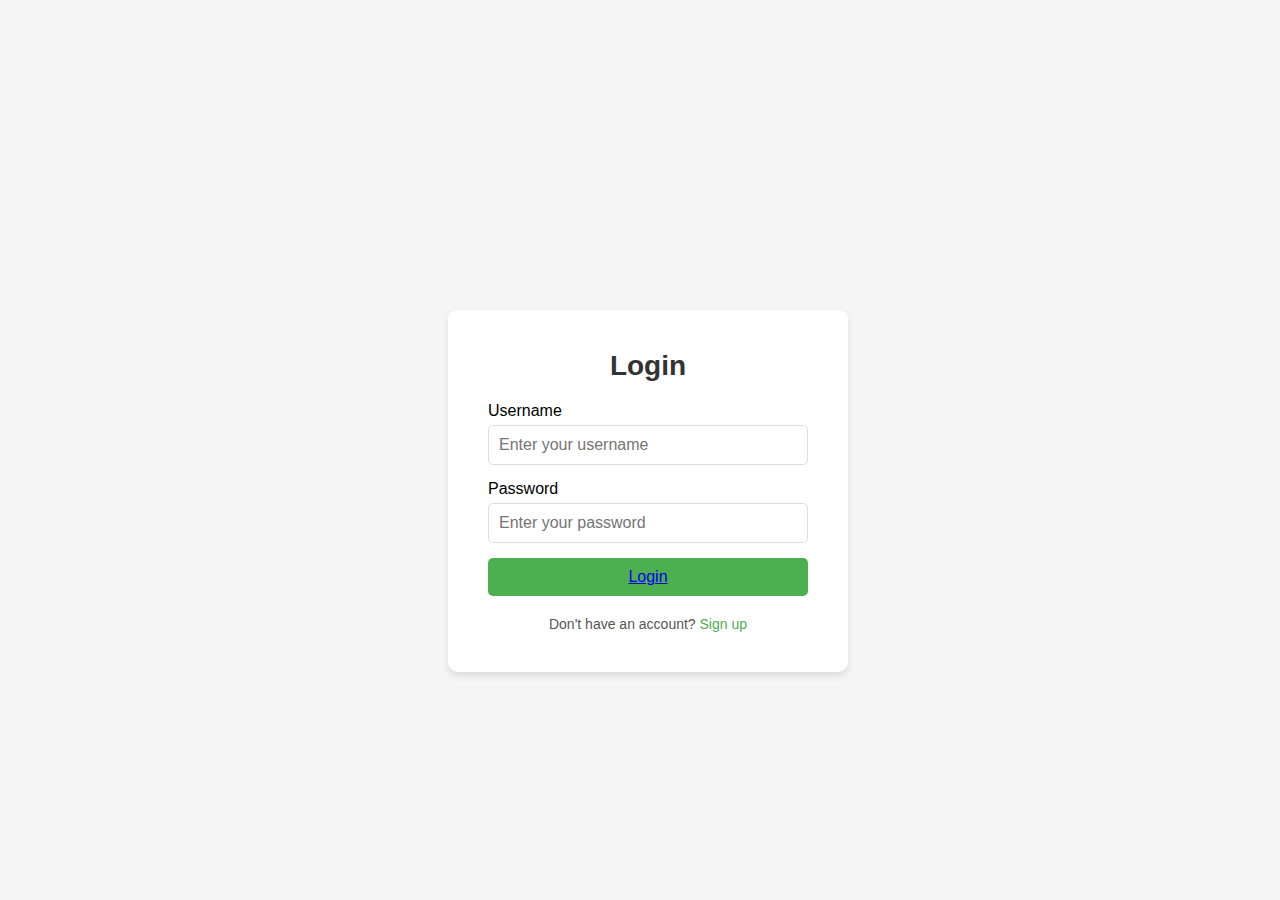
<file: login.html>
<!DOCTYPE html>
<html lang="en">
<head>
    <meta charset="UTF-8">
    <meta name="viewport" content="width=device-width, initial-scale=1.0">
    <title>Login Page</title>
    <link rel="stylesheet" href="style.css">
</head>
<body class="signup_body">

    <div class="login-container">
        <h2>Login</h2>
        <form action="#" method="POST" class="login-form">
            <div class="input-container">
                <label for="username">Username</label>
                <input type="text" id="username" name="username" placeholder="Enter your username" required>
            </div>
            <div class="input-container">
                <label for="password">Password</label>
                <input type="password" id="password" name="password" placeholder="Enter your password" required>
            </div>
            <button type="submit" class="login-btn">
                <a href="index.html" >Login</a></button>
            <div class="signup-link">
                <p>Don't have an account? <a href="signup.html">Sign up</a></p>
            </div>
        </form>
    </div>
    <script src="Javafile.js" defer></script>
</body>
</html>
</file>
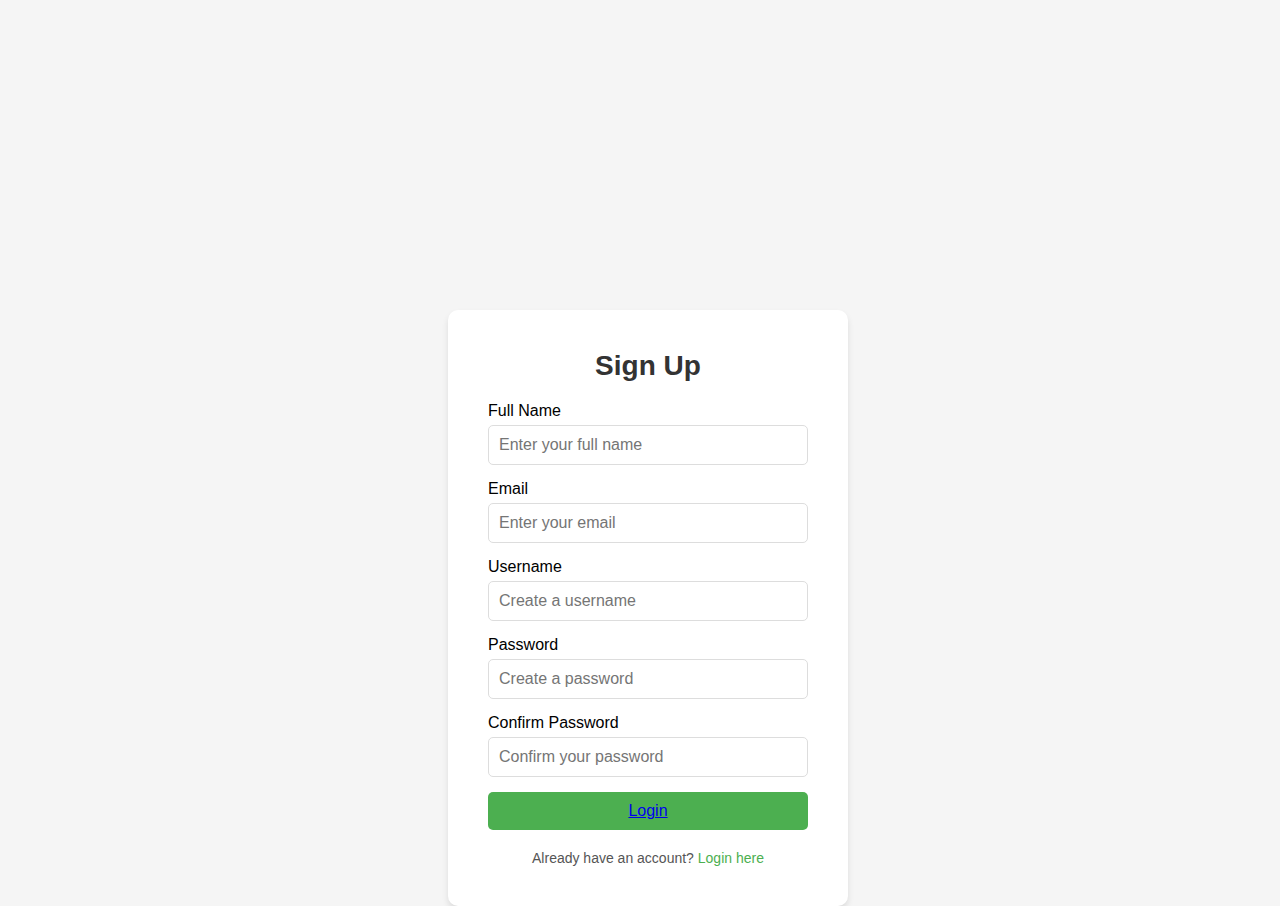
<file: signup.html>
<!DOCTYPE html>
<html lang="en">
<head>
    <meta charset="UTF-8">
    <meta name="viewport" content="width=device-width, initial-scale=1.0">
    <title>Signup Page</title>
    <link rel="stylesheet" href="style.css">
</head>
<body class="signup_body">

    <div class="signup-container">
        <h2>Sign Up</h2>
        <form action="#" method="POST" class="signup-form">
            <div class="input-container">
                <label for="fullname">Full Name</label>
                <input type="text" id="fullname" name="fullname" placeholder="Enter your full name" required>
            </div>
            <div class="input-container">
                <label for="email">Email</label>
                <input type="email" id="email" name="email" placeholder="Enter your email" required>
            </div>
            <div class="input-container">
                <label for="username">Username</label>
                <input type="text" id="username" name="username" placeholder="Create a username" required>
            </div>
            <div class="input-container">
                <label for="password">Password</label>
                <input type="password" id="password" name="password" placeholder="Create a password" required>
            </div>
            <div class="input-container">
                <label for="confirm-password">Confirm Password</label>
                <input type="password" id="confirm-password" name="confirm-password" placeholder="Confirm your password" required>
            </div>
            <button type="submit" class="signup-btn">
                <a href="index.html" >Login</a>
            </button>
            <div class="login-link">
                <p>Already have an account? <a href="login.html">Login here</a></p>
            </div>
        </form>
    </div>
    <script src="Javafile.js" defer></script>
</body>
</html>
</file>
<file: style.css>
/* General Styles */
* {
    margin: 0;
    padding: 0;
    box-sizing: border-box;
}

body {
    font-family: Arial, sans-serif;
    background-color: #f5f5f5;  
}

/* Header Styles */
header {
    background-color: #131921;
    color: white;
    padding: 10px 0;
}

.header-container {
    display: flex;
    justify-content: space-between;
    align-items: center;
    padding: 0 20px;
}

.logo {
    display: flex;
    align-items: center;
    justify-content: center;
    padding: 10px;
    background-color: #f8f9fa;
    border-bottom: 2px solid #e4e4e4;
}

.logo img {
    max-height: 80px;
    width: auto;
    border-radius: 8px;
    transition: transform 0.3s ease, box-shadow 0.3s ease;
    cursor: pointer;
}

.logo img:hover {
    transform: scale(1.1);
    box-shadow: 0 4px 8px rgba(0, 0, 0, 0.2);
}

/* Search Bar Styles */
.search-bar {
    display: flex;
    align-items: center;
    background-color: white;
    border-radius: 24px;
    border: 1px solid #ccc;
    width: 500px;
    padding: 5px 10px;
    box-shadow: 0 2px 8px rgba(0, 0, 0, 0.1);
}

.search-bar input {
    border: none;
    outline: none;
    flex-grow: 1;
    padding: 8px 10px;
    font-size: 1rem;
    background-color: transparent;
}

.search-bar input::placeholder {
    color: #888;
}

.search-bar button {
    background-color: #febd69;
    border: none;
    padding: 8px 12px;
    border-radius: 50%;
    cursor: pointer;
    transition: background-color 0.3s;
}

.search-bar button:hover {
    background-color: #f3a847;
}

.search-bar i {
    color: white;
    font-size: 18px;
}
.user-links a {
    color: white;
    margin-left: 20px;
    text-decoration: none;
}

.user-links a:hover {
    text-decoration: underline;
}
/* Cart Styles */

.CartTab {
    position: fixed;
    top: 0;
    right: -100%;
    width: 30%;
    height: 100%;
    background-color: #f9f9f9;
    box-shadow: -2px 0 10px rgba(0, 0, 0, 0.3);
    transition: right 0.3s ease;
    z-index: 1000;
    display: flex;
    flex-direction: column;
    padding: 20px;
}

.CartTab.active {
    right: 0;
}

.CartTab h1 {
    font-size: 1.8rem;
    margin-bottom: 20px;
    text-align: center;
    border-bottom: 2px solid #ddd;
    padding-bottom: 10px;
    color: #333;
}

.ListCard {
    flex: 1;
    overflow-y: auto;
    margin-bottom: 20px;
}

.ListCard .product-card {
    display: flex;
    align-items: center;
    justify-content: space-between;
    padding: 10px 0;
    border-bottom: 1px solid #ddd;
}

.ListCard .product-card:last-child {
    border-bottom: none;
}

.ListCard .product-card .image img {
    width: 60px;
    height: 60px;
    object-fit: cover;
    border-radius: 8px;
}

.ListCard .product-card .name {
    flex: 2;
    font-size: 1rem;
    color: #333;
    margin-left: 10px;
}

.ListCard .product-card .price {
    flex: 1;
    font-size: 1rem;
    font-weight: bold;
    color: #007bff;
    text-align: right;
}

.ListCard .product-card .quantity {
    display: flex;
    align-items: center;
    justify-content: center;
    gap: 8px;
    flex: 1;
}

.ListCard .product-card .quantity span {
    display: inline-block;
    width: 25px;
    height: 25px;
    line-height: 25px;
    text-align: center;
    background: #eee;
    border-radius: 50%;
    cursor: pointer;
    font-size: 1rem;
}

.ListCard .product-card .quantity span:hover {
    background: #ddd;
}

.CartTab .btn {
    display: flex;
    justify-content: space-between;
    gap: 10px;
    padding-top: 10px;
    border-top: 2px solid #ddd;
}

.CartTab .btn button {
    flex: 1;
    padding: 10px 15px;
    font-size: 1rem;
    border: none;
    border-radius: 5px;
    cursor: pointer;
    font-weight: bold;
    text-transform: uppercase;
    color: #fff;
    transition: background-color 0.3s ease;
}

.CartTab .btn .close {
    background-color: #555;
}

.CartTab .btn .close:hover {
    background-color: #333;
}

.CartTab .btn .checkout {
    background-color: #007bff;
}

.CartTab .btn .checkout:hover {
    background-color: #0056b3;
}

.CartTab .ListCard {
    scrollbar-width: thin;
    scrollbar-color: #ddd transparent;
}

.CartTab .ListCard::-webkit-scrollbar {
    width: 8px;
}

.CartTab .ListCard::-webkit-scrollbar-thumb {
    background-color: #ddd;
    border-radius: 10px;
}

.CartTab .ListCard::-webkit-scrollbar-thumb:hover {
    background-color: #ccc;
}

/* Responsive Design */
@media (max-width: 768px) {
    .CartTab {
        width: 90%;
        padding: 15px;
    }

    .CartTab h1 {
        font-size: 1.5rem;
    }

    .ListCard .name {
        font-size: 12px;
    }

    .ListCard .price {
        font-size: 14px;
    }

    .btn button {
        padding: 8px 15px;
        font-size: 0.9rem;
    }
}

/* Main Product Grid Styles */
.product-list {
    text-align: center;
}

.product-grid {
    display: grid;
    grid-template-columns: repeat(4, 1fr);
    gap: 20px;
    padding: 0 10%;
}

.product-card {
    background-color: white;
    padding: 20px;
    box-shadow: 0 4px 6px rgba(0, 0, 0, 0.1);
    text-align: center;
    border-radius: 8px;
    display: flex;
    flex-direction: column;
    justify-content: space-between;
    align-items: center;
}

.product-card img {
    max-width: 100%;
    height: 200px;
    object-fit: cover;
    border-radius: 8px;
    margin-bottom: 15px;
}

.product-card h3 {
    font-size: 1.2rem;
    margin: 10px 0;
}

.product-card p {
    font-size: 1rem;
    color: #111;
    margin-bottom: 15px;
}

.product-card button {
    padding: 10px 20px;
    background-color: #f0c14b;
    border: none;
    border-radius: 4px;
    cursor: pointer;
    transition: background-color 0.3s ease;
}

.product-card button:hover {
    background-color: #e4a024;
}

@media (max-width: 768px) {
    .product-grid {
        grid-template-columns: repeat(2, 1fr);
    }
}

@media (max-width: 480px) {
    .product-grid {
        grid-template-columns: 1fr;
    }
}

/* Footer Styles */
footer {
    background-color: #131921;
    color: white;
    text-align: center;
    padding: 10px;
    position: fixed;
    bottom: 0;
    width: 100%;
}

.cart-summary-container {
    margin-top: 20px;
    padding: 10px;
    background-color: #f8f9fa;
    border-top: 2px solid #ccc;
}

.cart-summary-container h3 {
    margin-top: 0;
}

.cart-items {
    margin-bottom: 20px;
}

.total-amount {
    font-size: 1.2em;
    font-weight: bold;
}

.checkout-btn {
    padding: 10px 20px;
    background-color: #28a745;
    color: white;
    border: none;
    cursor: pointer;
}

.checkout-btn:hover {
    background-color: #218838;
}


/* Specific styles for the signup page */
body.signup_body {
    display: flex;
    justify-content: center;
    align-items: center;
    background-size: cover;
    background-position: center;
    min-height: 100vh;
}

/* Common container styling for both login and signup */
.login-container, .signup-container {
    background-color: #fff;
    padding: 40px;
    border-radius: 10px;
    box-shadow: 0 4px 6px rgba(0, 0, 0, 0.1);
    width: 100%;
    max-width: 400px;
    text-align: center;
    left: 60%;
    top: 70%;
    margin-left: -25%;
    position: absolute;
    margin-top: -25%;
}

/* Title styling */
h2 {
    margin-bottom: 20px;
    font-size: 28px;
    color: #333;
}

/* Form styling */
.login-form, .signup-form {
    display: flex;
    flex-direction: column;
}

/* Input container styling */
.input-container {
    margin-bottom: 15px;
    text-align: left;
}

/* Input field styling */
input[type="text"], input[type="email"], input[type="password"] {
    width: 100%;
    padding: 10px;
    margin-top: 5px;
    border: 1px solid #ddd;
    border-radius: 5px;
    font-size: 16px;
}

/* Submit button */
.login-btn, .signup-btn {
    padding: 10px;
    background-color: #4CAF50;
    border: none;
    border-radius: 5px;
    color: #fff;
    font-size: 16px;
    cursor: pointer;
    transition: background-color 0.3s ease;
}

.login-btn:hover, .signup-btn:hover {
    background-color: #45a049;
}

/* Signup link (for Login form) */
.signup-link {
    margin-top: 20px;
}

.signup-link p {
    font-size: 14px;
    color: #555;
}

.signup-link a {
    color: #4CAF50;
    text-decoration: none;
}

.signup-link a:hover {
    text-decoration: underline;
}

/* Login link (for Signup form) */
.login-link {
    margin-top: 20px;
}

.login-link p {
    font-size: 14px;
    color: #555;
}

.login-link a {
    color: #4CAF50;
    text-decoration: none;
}

.login-link a:hover {
    text-decoration: underline;
}
</file>
